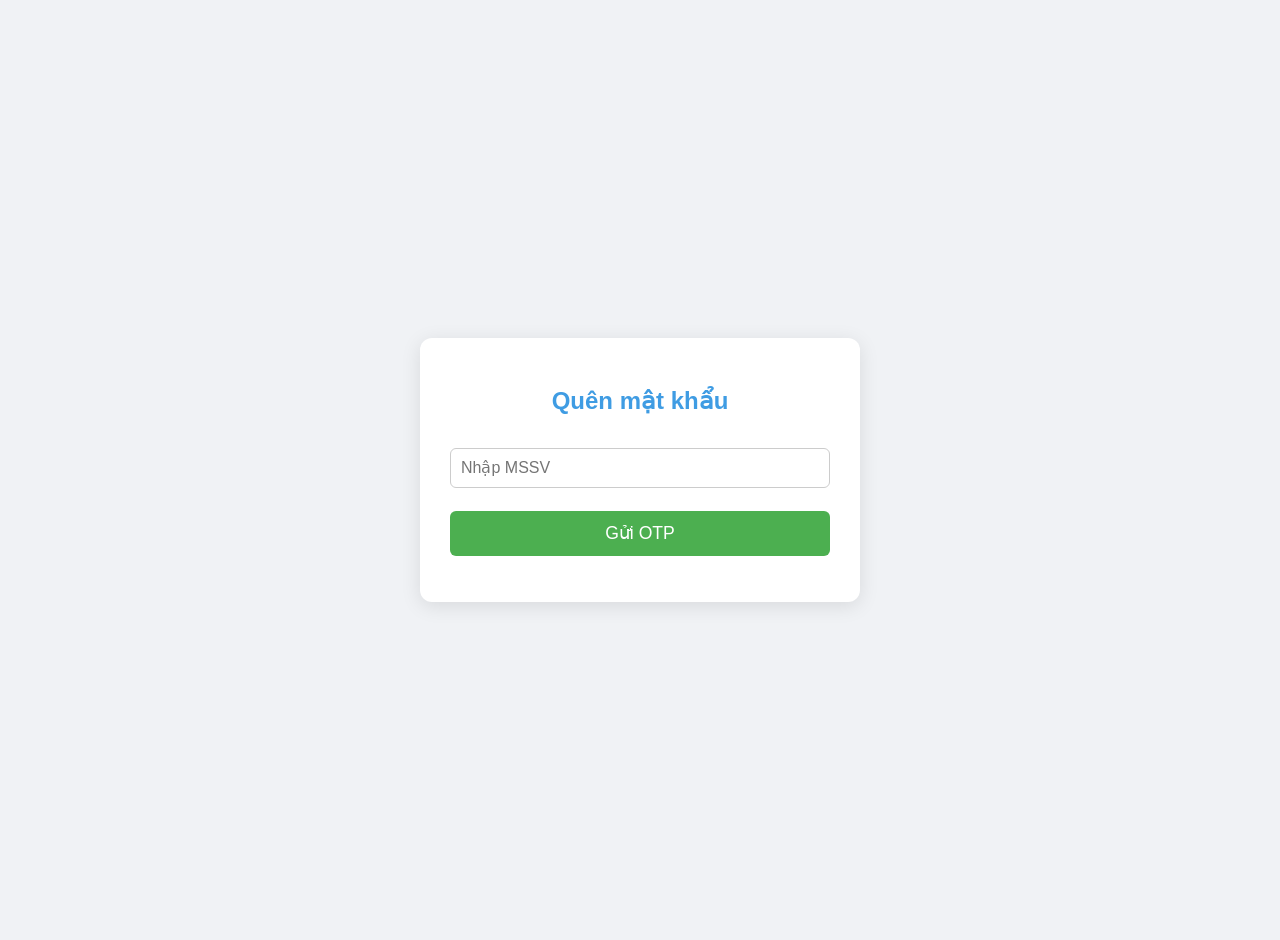
<file: WWWRoot/ForgotPassword.html>
﻿<!DOCTYPE html>
<html lang="vi">
<head>
    <meta charset="UTF-8" />
    <meta name="viewport" content="width=device-width, initial-scale=1.0">
    <title>Quên mật khẩu</title>
    <style>
        :root {
            --primary-blue: #3f9ce3;
            --success-green: #4CAF50;
        }

        body {
            font-family: Arial, sans-serif;
            background: #f0f2f5;
            display: flex;
            justify-content: center;
            align-items: center;
            min-height: 100vh;
            margin: 0;
            padding: 20px;
        }

        .container {
            background: white;
            padding: 30px;
            border-radius: 12px;
            box-shadow: 0 4px 20px rgba(0,0,0,0.1);
            width: 100%;
            max-width: 380px;
        }

        h2 {
            text-align: center;
            margin-bottom: 25px;
            color: var(--primary-blue);
        }

        .form-group {
            margin-bottom: 15px;
        }

            .form-group label {
                display: block;
                margin-bottom: 5px;
                font-weight: 600;
                color: #555;
            }

        input {
            width: 100%;
            padding: 10px;
            box-sizing: border-box;
            border-radius: 6px;
            border: 1px solid #ccc;
            font-size: 1em;
            margin: 8px 0; /* Giữ khoảng cách input cũ */
        }

            input[readonly] {
                background-color: #eee;
                color: #777;
            }


        button {
            width: 100%;
            padding: 12px;
            background: var(--success-green); /* Dùng màu xanh lá cho nút Gửi OTP/Xác thực */
            color: white;
            border: none;
            border-radius: 6px;
            cursor: pointer;
            font-size: 1.1em;
            margin-top: 15px;
            transition: background 0.3s;
        }

            button:hover {
                background: #45a049;
            }

        .hidden {
            display: none;
        }

        #message {
            text-align: center;
            margin-top: 15px;
            font-weight: 600;
        }
    </style>
</head>
<body>
    <div class="container">
        <h2>Quên mật khẩu</h2>

        <div id="step1">
            <input type="text" id="studentId" placeholder="Nhập MSSV" />
            <button onclick="sendOtp()">Gửi OTP</button>
        </div>

        <div id="step2" class="hidden">
            <input type="text" id="email" readonly placeholder="Email nhận OTP" />
            <input type="text" id="otp" placeholder="Nhập OTP đã gửi" />
            <button onclick="verifyOtp()">Xác thực OTP</button>
        </div>

        <p id="message"></p>
    </div>

    <script>
        // Hàm hiển thị thông báo thay cho alert()
        function showMessage(msg, isError = false) {
            const messageEl = document.getElementById("message");
            messageEl.textContent = msg;
            messageEl.style.color = isError ? 'red' : 'green';
        }

        const API_BASE = "http://localhost:5257";
        let savedEmail = "";
        let savedStudentId = ""; // Lưu lại MSSV để dùng khi chuyển trang

        async function sendOtp() {
            showMessage(''); // Xóa thông báo cũ
            const studentId = document.getElementById("studentId").value.trim();
            if (!studentId) {
                showMessage("Vui lòng nhập MSSV", true);
                return;
            }
            savedStudentId = studentId; // Lưu MSSV
            showMessage("Đang gửi OTP...", false);

            try {
                const res = await fetch(`${API_BASE}/api/auth/forgot-password`, {
                    method: 'POST',
                    headers: { 'Content-Type': 'application/json' },
                    body: JSON.stringify({ studentId })
                });

                if (!res.ok) {
                    const errorText = await res.text();
                    console.error("Server Error:", errorText);
                    showMessage("Lỗi server khi gửi OTP. Vui lòng kiểm tra console.", true);
                    return;
                }

                const data = await res.json();

                if (data.success) {
                    showMessage(data.message, false);
                    savedEmail = data.email || "sinhvien@dh.edu.vn"; // Giả lập email nếu không có
                    document.getElementById("email").value = savedEmail;
                    document.getElementById("step1").classList.add("hidden");
                    document.getElementById("step2").classList.remove("hidden");
                } else {
                    showMessage(data.message || "Gửi OTP thất bại.", true);
                }
            } catch (err) {
                console.error("Lỗi JS:", err);
                showMessage("Không thể kết nối tới server. Vui lòng kiểm tra lại đường dẫn API.", true);
            }
        }

        async function verifyOtp() {
            showMessage(''); // Xóa thông báo cũ
            const otp = document.getElementById("otp").value.trim();
            if (!otp) {
                showMessage("Vui lòng nhập mã OTP", true);
                return;
            }

            showMessage("Đang xác thực OTP...", false);

            try {
                const res = await fetch(`${API_BASE}/api/auth/verify-otp`, {
                    method: 'POST',
                    headers: { 'Content-Type': 'application/json' },
                    body: JSON.stringify({ email: savedEmail, otp })
                });

                if (res.status === 404) {
                    // Xử lý lỗi 404 từ ảnh: Giả định thành công để tiếp tục phát triển UI
                    showMessage("Lỗi 404 API /verify-otp. Giả định thành công. Đang chuyển hướng...", false);
                    setTimeout(() => {
                        // CHUYỂN HƯỚNG: Truyền cả studentId và otp sang trang reset-password
                        window.location.href = `reset-password.html?studentId=${savedStudentId}&otp=${otp}`;
                    }, 1500);
                    return;
                }

                if (!res.ok) {
                    const errorText = await res.text();
                    console.error("Server Error:", errorText);
                    showMessage("Lỗi server khi xác thực OTP. Vui lòng kiểm tra console.", true);
                    return;
                }

                const data = await res.json();
                if (data.success) {
                    showMessage("OTP chính xác. Đang chuyển đến trang đặt lại mật khẩu...", false);
                    setTimeout(() => {
                        // CHUYỂN HƯỚNG: Truyền cả studentId và otp sang trang reset-password
                        window.location.href = `reset-password.html?studentId=${savedStudentId}&otp=${otp}`;
                    }, 1500);
                } else {
                    showMessage(data.message || "OTP không chính xác.", true);
                }
            } catch (err) {
                console.error("Lỗi JS:", err);
                showMessage("Không thể kết nối tới server. Vui lòng kiểm tra lại đường dẫn API.", true);
            }
        }
    </script>
</body>
</html>
</file>
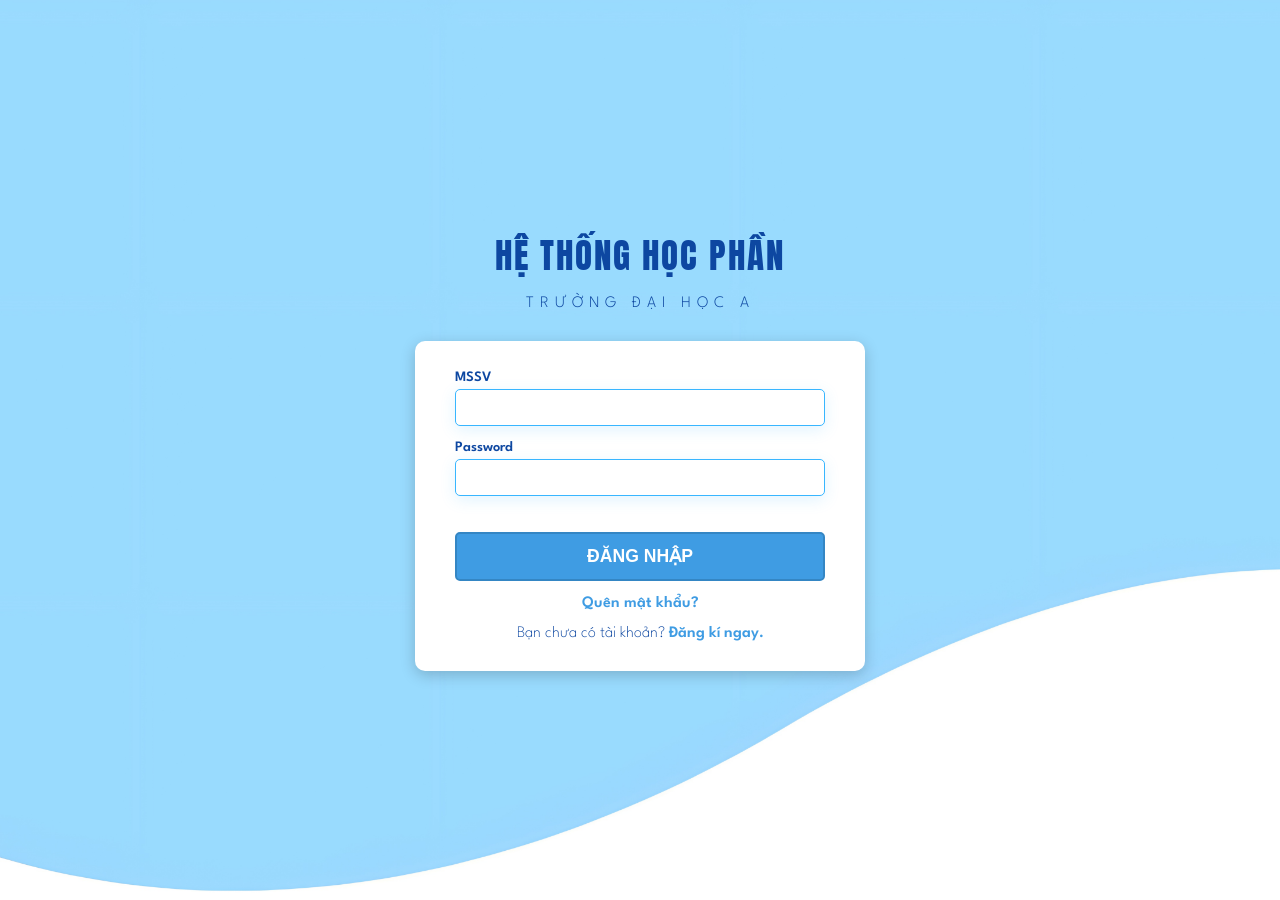
<file: WWWRoot/login.html>
﻿<!DOCTYPE html>
<html lang="vi">
<head>
    <meta charset="UTF-8">
    <meta name="viewport" content="width=device-width, initial-scale=1.0">
    <title>Đăng Nhập | Hệ Thống Học Phần</title>
    <link rel="preconnect" href="https://fonts.googleapis.com">
    <link rel="preconnect" href="https://fonts.gstatic.com" crossorigin>
    <link href="https://fonts.googleapis.com/css2?family=Anton&family=Pacifico&family=Playwrite+ZA:wght@100..400&family=Source+Serif+4:ital,opsz,wght@0,8..60,200..900;1,8..60,200..900&display=swap" rel="stylesheet">
    <link href="https://fonts.googleapis.com/css2?family=Anton&family=League+Spartan:wght@100..900&family=Pacifico&family=Playwrite+ZA:wght@100..400&family=Source+Serif+4:ital,opsz,wght@0,8..60,200..900;1,8..60,200..900&display=swap" rel="stylesheet">
    <link rel="stylesheet" href="css/login.css">
    <script src="js/login.js"></script>

</head>
<body>
    <div class="login-container">
        <div class="header-panel">
            <i class="fa-solid fa-graduation-cap"></i>
            <h1>HỆ THỐNG HỌC PHẦN</h1>
            <h2>TRƯỜNG ĐẠI HỌC A</h2>
        </div>

        <div class="form-panel">
            <form id="loginForm">

                <div class="form-group">
                    <label for="loginStudentId">MSSV</label>
                    <!--<input type="text" id="loginStudentId" name="StudentId" required>-->
                    <input type="text" id="studentId" name="StudentId" required>
                </div>

                <div class="form-group">
                    <label for="loginPassword">Password</label>
                    <!--<input type="password" id="loginPassword" name="Password" required>-->
                    <input type="password" id="password" name="Password" required>
                </div>

                <!--<p id="loginResponseMessage" class="response-message"></p>-->
                <p id="errorMessage" class="response-message"></p>

                <button type="submit">ĐĂNG NHẬP</button>
                <!-- Thêm dưới nút Đăng nhập -->
                <div class="form-footer">
                    <a href="ForgotPassword.html" id="forgotPasswordLink">Quên mật khẩu?</a>
                </div>

            </form>

            <div class="form-footer">
                Bạn chưa có tài khoản? <a href="index.html">Đăng kí ngay.</a>
            </div>
        </div>
    </div>
</body>
</html>
</file>
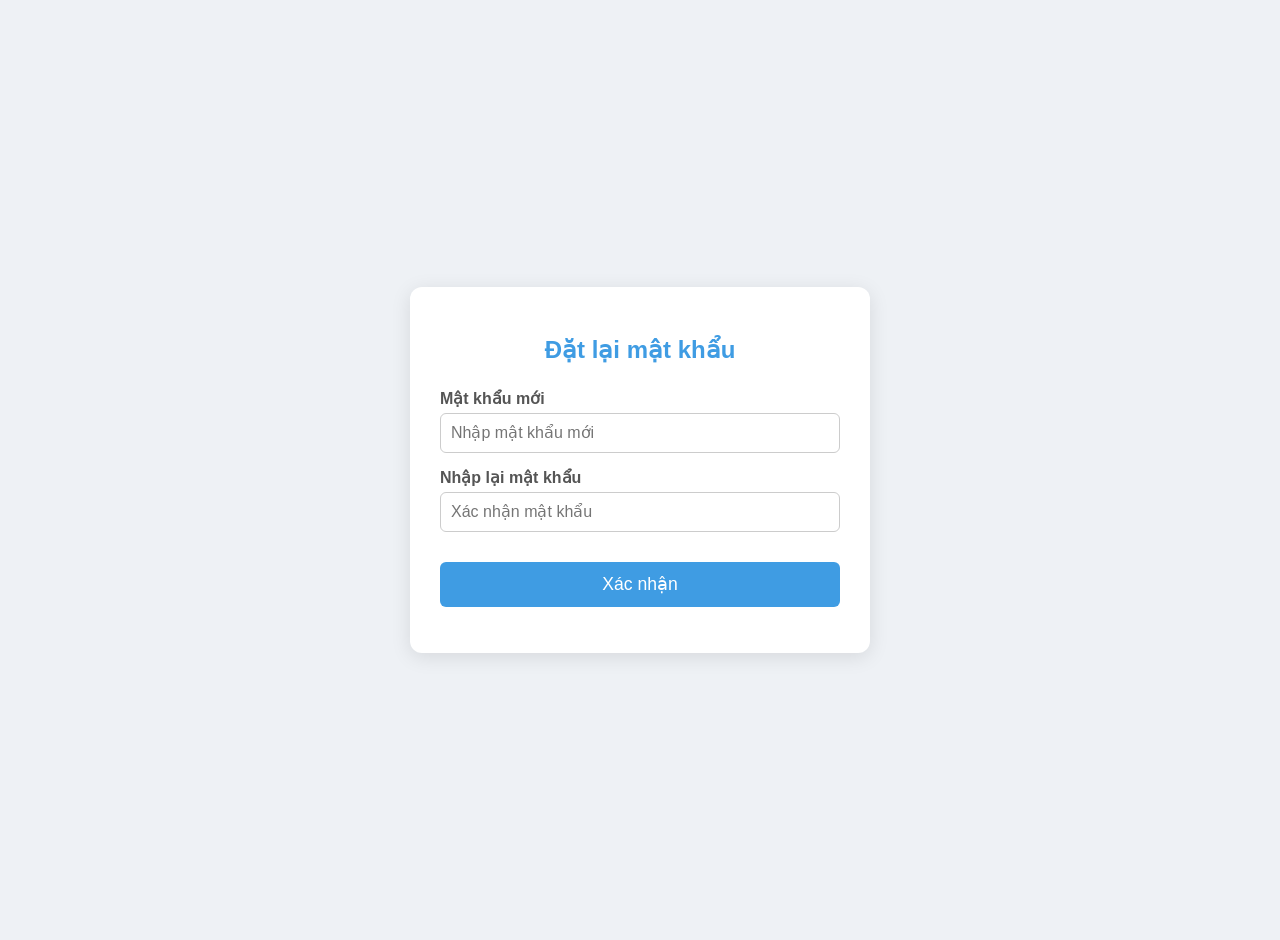
<file: WWWRoot/reset-password.html>
﻿<!DOCTYPE html>
<html lang="vi">
<head>
    <meta charset="UTF-8" />
    <meta name="viewport" content="width=device-width, initial-scale=1.0">
    <title>Đặt lại mật khẩu</title>
    <style>
        :root {
            --primary-blue: #3f9ce3;
        }

        body {
            font-family: Arial, sans-serif;
            background: #eef1f5;
            display: flex;
            justify-content: center;
            align-items: center;
            min-height: 100vh;
            margin: 0;
            padding: 20px;
        }

        .container {
            background: white;
            padding: 30px;
            border-radius: 12px;
            box-shadow: 0 4px 20px rgba(0,0,0,0.1);
            width: 100%;
            max-width: 400px; /* Giới hạn chiều rộng trên desktop */
        }

        h2 {
            text-align: center;
            margin-bottom: 25px;
            color: var(--primary-blue);
        }

        .form-group {
            margin-bottom: 15px;
        }

            .form-group label {
                display: block;
                margin-bottom: 5px;
                font-weight: 600;
                color: #555;
            }

        input {
            width: 100%;
            padding: 10px;
            box-sizing: border-box;
            border-radius: 6px;
            border: 1px solid #ccc;
            font-size: 1em;
        }

        button {
            width: 100%;
            padding: 12px;
            background: var(--primary-blue);
            color: white;
            border: none;
            border-radius: 6px;
            cursor: pointer;
            font-size: 1.1em;
            margin-top: 15px;
            transition: background 0.3s;
        }

            button:hover {
                background: #3486c4;
            }

        #message {
            text-align: center;
            margin-top: 15px;
            font-weight: 600;
        }
    </style>
</head>
<body>
    <div class="container">
        <h2>Đặt lại mật khẩu</h2>
        <div class="form-group">
            <label for="newPassword">Mật khẩu mới</label>
            <input type="password" id="newPassword" placeholder="Nhập mật khẩu mới" required />
        </div>
        <div class="form-group">
            <label for="confirmPassword">Nhập lại mật khẩu</label>
            <input type="password" id="confirmPassword" placeholder="Xác nhận mật khẩu" required />
        </div>

        <button onclick="resetPassword()">Xác nhận</button>
        <p id="message"></p>
    </div>

    <script>
        // Hàm hiển thị thông báo thay cho alert()
        function showMessage(msg, isError = false) {
            const messageEl = document.getElementById("message");
            messageEl.textContent = msg;
            messageEl.style.color = isError ? 'red' : 'green';
        }

        async function resetPassword() {
            showMessage(''); // Xóa thông báo cũ
            const urlParams = new URLSearchParams(window.location.search);

            // 1. Lấy đủ 3 tham số từ URL
            const studentId = urlParams.get('studentId');
            const otp = urlParams.get('otp'); // <<< THAM SỐ QUAN TRỌNG ĐƯỢC THÊM VÀO

            const newPassword = document.getElementById("newPassword").value;
            const confirmPassword = document.getElementById("confirmPassword").value;

            // 2. Kiểm tra tính hợp lệ của tham số
            if (!studentId || !otp) {
                showMessage("Lỗi: Không tìm thấy MSSV hoặc Mã OTP. Vui lòng bắt đầu lại quy trình.", true);
                return;
            }

            // 3. Kiểm tra mật khẩu
            if (newPassword !== confirmPassword) {
                showMessage("Mật khẩu không trùng khớp", true);
                return;
            }
            if (newPassword.length < 6) {
                showMessage("Mật khẩu phải có ít nhất 6 ký tự", true);
                return;
            }

            showMessage("Đang xử lý...", false);

            try {
                // 4. Gọi API với ĐỦ 3 trường bắt buộc
                const res = await fetch('/api/auth/reset-password', {
                    method: 'POST',
                    headers: { 'Content-Type': 'application/json' },
                    body: JSON.stringify({
                        studentId: studentId,
                        otp: otp, // <<< TRUYỀN OTP VÀO BODY REQUEST
                        newPassword: newPassword
                    })
                });

                const data = await res.json();

                if (data.success) {
                    showMessage(data.message + ". Đang chuyển hướng đến trang đăng nhập...", false);
                    setTimeout(() => {
                        window.location.href = "login.html";
                    }, 2000);
                } else {
                    showMessage(data.message, true);
                }
            } catch (error) {
                showMessage("Lỗi kết nối mạng. Vui lòng thử lại.", true);
                console.error("Lỗi Reset Password API:", error);
            }
        }
    </script>
</body>
</html>
</file>
<file: WWWRoot/css/login.css>
﻿/* wwwroot/css/login.css (ĐÃ CẬP NHẬT) */

:root {
    --primary-blue: #3f9ce3;
    --box-shadow: 0 4px 15px rgba(0, 0, 0, 0.2);
}

body {
    font-family: League Spartan, sans-serif;
    font-weight: 200;
    margin: 0;
    padding: 0;
    display: flex;
    justify-content: center;
    align-items: center;
    min-height: 100vh;
    /* 🎯 ÁP DỤNG HÌNH NỀN SÓNG CHO TOÀN BỘ BODY */
    background-image: url('../Image/background_login.jpg');
    background-size: cover;
    background-position: center;
    /*background-color: var(--primary-blue);*/ /* Màu nền dự phòng */
}

/* Container cho toàn bộ nội dung (Tựa đề + Form) */
.login-container {
    max-width: 450px;
    width: 90%;
    text-align: center;
    color: #0d47a1; /* Màu chữ xanh đậm cho tiêu đề */
    padding: 20px;
}

/* Khối Tựa đề (Hệ thống học phần) */
.header-panel {
    margin-bottom: 30px;
    color: #0d47a1; /* Đặt màu chữ chính xác theo ảnh */
}

    .header-panel img {
        width: 180px;
/*        margin-bottom: 10px;*/
    }

.header-panel h1 {
    font-size: 2.2em;
    margin: 0 0 5px 0;
}

.header-panel h2 {
    font-size: 1em;
    font-weight: 250;
    color: #0d47a1;
    }

/* Khối Form (Nền trắng theo thiết kế) */
.form-panel {
    background: white;
    padding: 30px 40px;
    border-radius: 10px;
    box-shadow: var(--box-shadow);
    text-align: left;
}

/* Giữ nguyên các phần còn lại của form-panel (input, button, footer) */

.form-group {
    margin-bottom: 15px;
}

.form-group label {
    display: block;
    font-weight: 600;
    margin-bottom: 5px;
    color: #0d47a1;
    font-size: 0.9em;
}

.form-group input {
    width: 100%;
    padding: 10px;
    border: 1px solid #ddd;
    border-radius: 5px;
    box-sizing: border-box;
    border: 1px solid #38b6ff;
    box-shadow: 0 4px 15px rgba(56, 182, 255, 0.15);
}

.form-panel button {
    width: 100%;
    padding: 12px;
    border: none;
    border-radius: 5px;
    background-color: var(--primary-blue);
    color: white;
    font-size: 1.1em;
    font-weight: 600;
    cursor: pointer;
    margin-top: 20px;
    border: 2px solid #3486c4;
    transition: background-color 0.3s;
}

    .form-panel button:hover {
        background-color: #3486c4;
    }

.form-footer {
    text-align: center;
    margin-top: 15px;
}

    .form-footer a {
        color: var(--primary-blue);
        text-decoration: none;
        font-weight: 600;
    }

.response-message {
    text-align: center;
    margin-top: 10px;
    font-weight: 600;
}
h1 {
    font-family: Anton, sans-serif;
    font-weight: 400;
    font-style: normal;
    letter-spacing: 2px;
}
h2 {
    font-family: League Spartan, sans-serif;
    font-weight: 200;
    letter-spacing: 6px;
    font-weight:100;  
}
/* Modal nền mờ */
.modal {
    display: none;
    position: fixed;
    z-index: 1000;
    left: 0;
    top: 0;
    width: 100%;
    height: 100%;
    background-color: rgba(0,0,0,0.5);
    justify-content: center;
    align-items: center;
}

/* Hộp nội dung modal */
.modal-content {
    background-color: #fff;
    padding: 20px 30px;
    border-radius: 8px;
    max-width: 400px;
    width: 90%;
    text-align: center;
    box-shadow: var(--box-shadow);
    position: relative;
}

    .modal-content h3 {
        margin-top: 0;
        color: #0d47a1;
    }

    .modal-content input {
        width: 100%;
        margin-top: 10px;
        padding: 10px;
        border-radius: 5px;
        border: 1px solid #38b6ff;
        box-shadow: 0 4px 15px rgba(56, 182, 255, 0.15);
    }

    .modal-content button {
        margin-top: 15px;
        width: 100%;
        background-color: var(--primary-blue);
        color: #fff;
        font-weight: 600;
        padding: 10px;
        border: none;
        border-radius: 5px;
        cursor: pointer;
    }

        .modal-content button:hover {
            background-color: #3486c4;
        }

.close-modal {
    position: absolute;
    right: 10px;
    top: 5px;
    font-size: 20px;
    cursor: pointer;
    color: #333;
}
</file>
